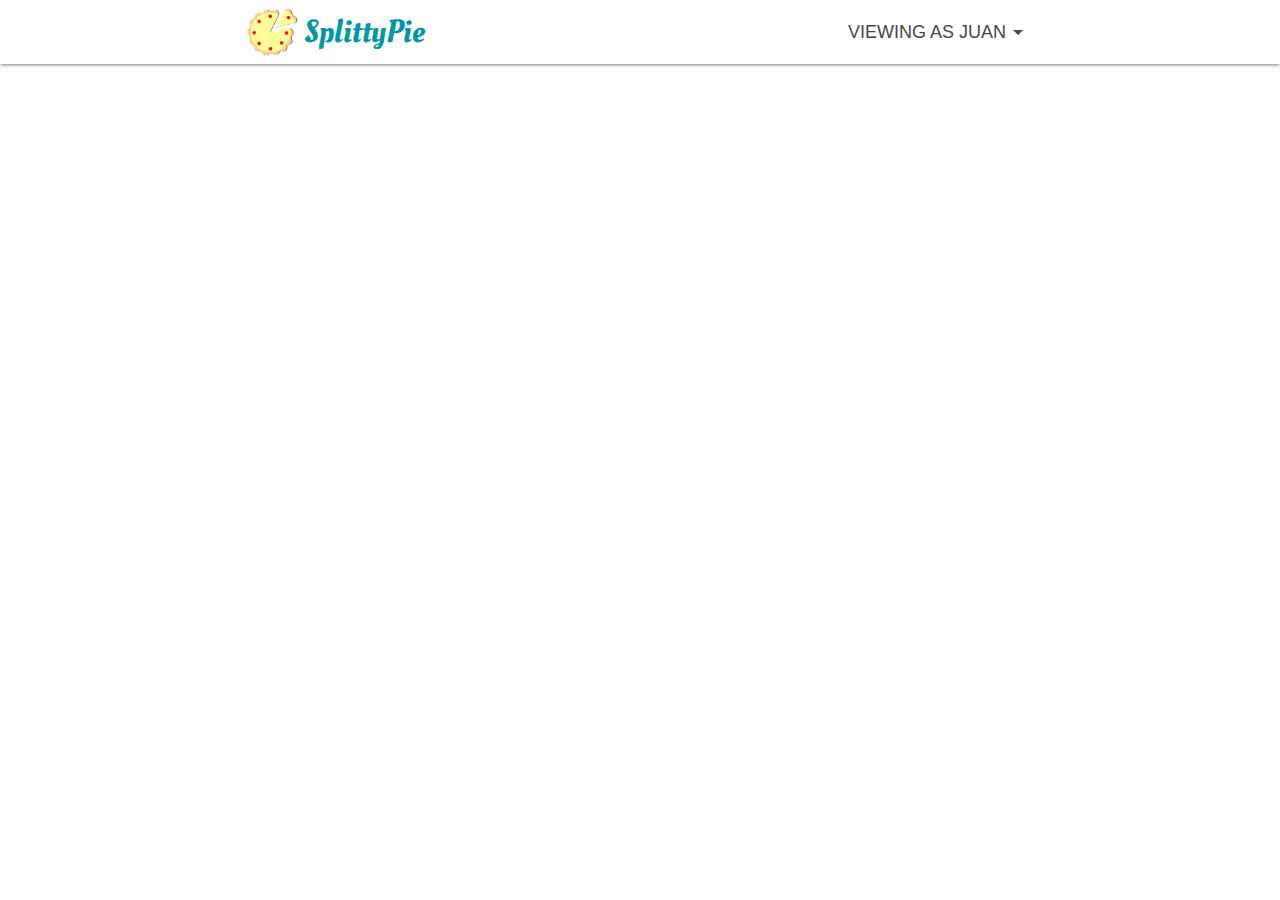
<file: navbar.html>
<!DOCTYPE html>
<html lang="en">
  <head>
    <meta charset="UTF-8" />
    <meta name="viewport" content="width=device-width, initial-scale=1.0" />
    <title>SplittyPie</title>
    <link rel="shortcut icon" href="favicon.ico" type="image/x-icon" />
    <link rel="manifest" href="manifest.json" />
    <!-- materialize icons, css & js -->
    <link type="text/css" href="/css/materialize.min.css" rel="stylesheet" />
    <link
      href="https://fonts.googleapis.com/icon?family=Material+Icons"
      rel="stylesheet"
    />
    <link rel="preconnect" href="https://fonts.googleapis.com" />
    <link rel="preconnect" href="https://fonts.gstatic.com" crossorigin />
    <link
      href="https://fonts.googleapis.com/css2?family=Oleo+Script&display=swap"
      rel="stylesheet"
    />
    <link type="text/css" href="/css/styles.css" rel="stylesheet" />
    <link
      rel="stylesheet"
      href="https://fonts.googleapis.com/css2?family=Material+Symbols+Outlined:opsz,wght,FILL,GRAD@48,400,0,0"
    />
    <script type="text/javascript" src="/js/materialize.min.js"></script>
    <script type="text/javascript" src="/js/navbar.js"></script>
  </head>
  <nav>
    <div class="nav-wrapper white container">
      <div class="brand-logo">
        <ul>
          <li>
            <img src="/icons/apple-icon-180.png" alt="logo" width="64" />
          </li>
          <li style="font-family: Oleo Script" class="cyan-text text-darken-2">
            SplittyPie
          </li>
        </ul>
      </div>
      <ul class="right center">
        <li>
          <div class="dropdown">
            <button class="dropdown-toggle" onclick="toggleDropdown()">
              VIEWING AS JUAN
              <span class="material-symbols-outlined"> arrow_drop_down </span>
            </button>
            <div class="dropdown-menu">
              <button class="person_selector" disabled>
                <p>Switch user to</p>
              </button>
              <button class="person_selector" onclick="selectPerson(1)">
                <p>Fran</p>
              </button>
              <button class="person_selector" onclick="selectPerson(1)">
                <p>Benja</p>
              </button>
            </div>
          </div>
        </li>
      </ul>

      <a
        href="#"
        data-target="mobile-demo"
        class="sidenav-trigger black-text text-darken-1"
        ><i class="material-icons">menu</i></a
      >
    </div>
  </nav>
</html>
</file>
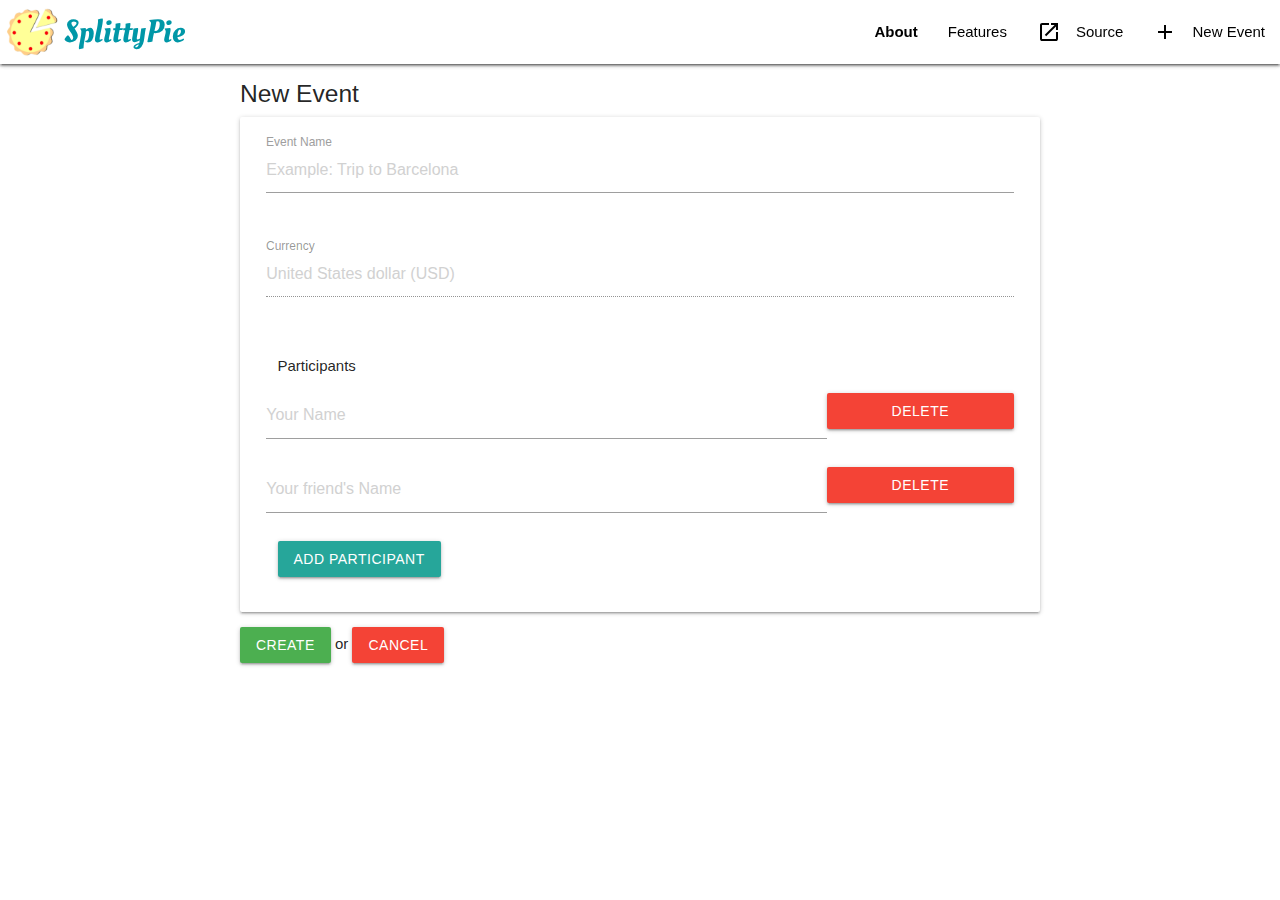
<file: new.html>
<!DOCTYPE html>
<html lang="en">
  <head>
    <meta charset="UTF-8" />
    <meta name="viewport" content="width=device-width, initial-scale=1.0" />
    <meta http-equiv="X-UA-Compatible" content="ie=edge" />
    <title>SplittyPie</title>
    <!-- materialize icons, css & js -->
    <link type="text/css" href="/css/materialize.min.css" rel="stylesheet" />
    <link
      href="https://fonts.googleapis.com/icon?family=Material+Icons"
      rel="stylesheet"
    />
    <link type="text/css" href="/css/styles.css" rel="stylesheet" />
    <script type="text/javascript" src="/js/materialize.min.js"></script>
    <link rel="preconnect" href="https://fonts.googleapis.com" />
    <link rel="preconnect" href="https://fonts.gstatic.com" crossorigin />
    <link
      href="https://fonts.googleapis.com/css2?family=Oleo+Script&display=swap"
      rel="stylesheet"
    />
    <style>
      /* Add custom styles for responsiveness */
      @media (max-width: 600px) {
        /* Example: Adjust the logo size for small screens */
        .brand-logo img {
          width: 40px;
        }
      }
    </style>
  </head>
  <body class="white">
    <!-- navbar -->
    <div class="navbar-fixed">
      <nav>
        <div class="nav-wrapper white z-depth-1">
          <div class="brand-logo">
            <ul>
              <li>
                <img src="/icons/apple-icon-180.png" alt="logo" width="64" />
              </li>
              <li
                style="font-family: Oleo Script"
                class="cyan-text text-darken-2"
              >
                SplittyPie
              </li>
            </ul>
          </div>
          <a
            href="#"
            data-target="mobile-demo"
            class="sidenav-trigger black-text text-darken-1"
            ><i class="material-icons">menu</i></a
          >
          <ul class="right hide-on-med-and-down">
            <li>
              <a href="sass.html" class="black-text text-darken-1"
                ><b>About</b></a
              >
            </li>
            <li>
              <a href="badges.html" class="black-text text-darken-1"
                >Features</a
              >
            </li>
            <li>
              <a
                href="https://github.com/IIC3585-2023/pwa-grupo-07"
                class="black-text text-darken-1"
              >
                <i class="material-icons left">open_in_new</i>Source</a
              >
            </li>
            <li>
              <a href="/new.html" class="black-text text-darken-1"
                ><i class="material-icons left">add</i>New Event</a
              >
            </li>
          </ul>
        </div>
      </nav>
    </div>

    <ul class="sidenav left mobile-demo" id="mobile-demo">
      <li><p>EVENTS</p></li>
      <li>
        <ul class="collection">
          <li>
            <a href="/new.html" class="black-text text-darken-1"
              ><i class="material-icons left">add</i>New Event</a
            >
          </li>
        </ul>
      </li>
      <li>
        <a
          href="https://github.com/IIC3585-2023/pwa-grupo-07"
          class="black-text text-darken-1"
        >
          <i class="material-icons left">open_in_new</i>Source Code</a
        >
      </li>
      <li>
        <a href="https://cowbell-labs.com/" class="black-text text-darken-1">
          <i class="material-icons left">notifications</i>Cowbell Labs</a
        >
      </li>
    </ul>

    <!-- content -->
    <div class="container">
      <h5 class="left-align">New Event</h5>
      <div class="card">
        <div class="row">
          <form class="col s12">
            <div class="row">
              <div class="input-field col s12">
                <input
                  placeholder="Example: Trip to Barcelona"
                  id="event_name"
                  type="text"
                  class="validate"
                />
                <label for="event_name">Event Name</label>
              </div>
            </div>
            <div class="row">
              <div class="input-field col s12">
                <input
                  disabled
                  placeholder="United States dollar (USD)"
                  id="currency"
                  type="text"
                  class="validate"
                />
                <label for="currency">Currency</label>
              </div>
            </div>
            <div class="col s12">
              <p>Participants</p>
            </div>
            <div class="col s12">
              <div id="add-input-list">
                <div class="row">
                  <input
                    placeholder="Your Name"
                    id="participant1"
                    type="text"
                    class="validate col s9"
                  />
                  <div class="btn red col s3 delete-input-btn">
                    <span>DELETE</span>
                  </div>
                </div>
                <div class="row" id="add-input">
                  <input
                    placeholder="Your friend's Name"
                    id="participant1"
                    type="text"
                    class="validate col s9"
                  />
                  <div class="btn red col s3 delete-input-btn">
                    <span>DELETE</span>
                  </div>
                </div>
              </div>
              <div class="btn" id="add-input-btn">
                <span>Add Participant</span>
              </div>
            </div>
          </form>
        </div>
      </div>
      <p>
        <a class="waves-effect waves-light btn green" id="create-event"
          >create</a
        >
        or
        <a class="waves-effect waves-light btn red" href="/index.html"
          >cancel</a
        >
      </p>
    </div>
    <script type="module" src="/js/ui.js"></script>
    <script type="module" src="/js/createEvent.js"></script>
  </body>
</html>
</file>
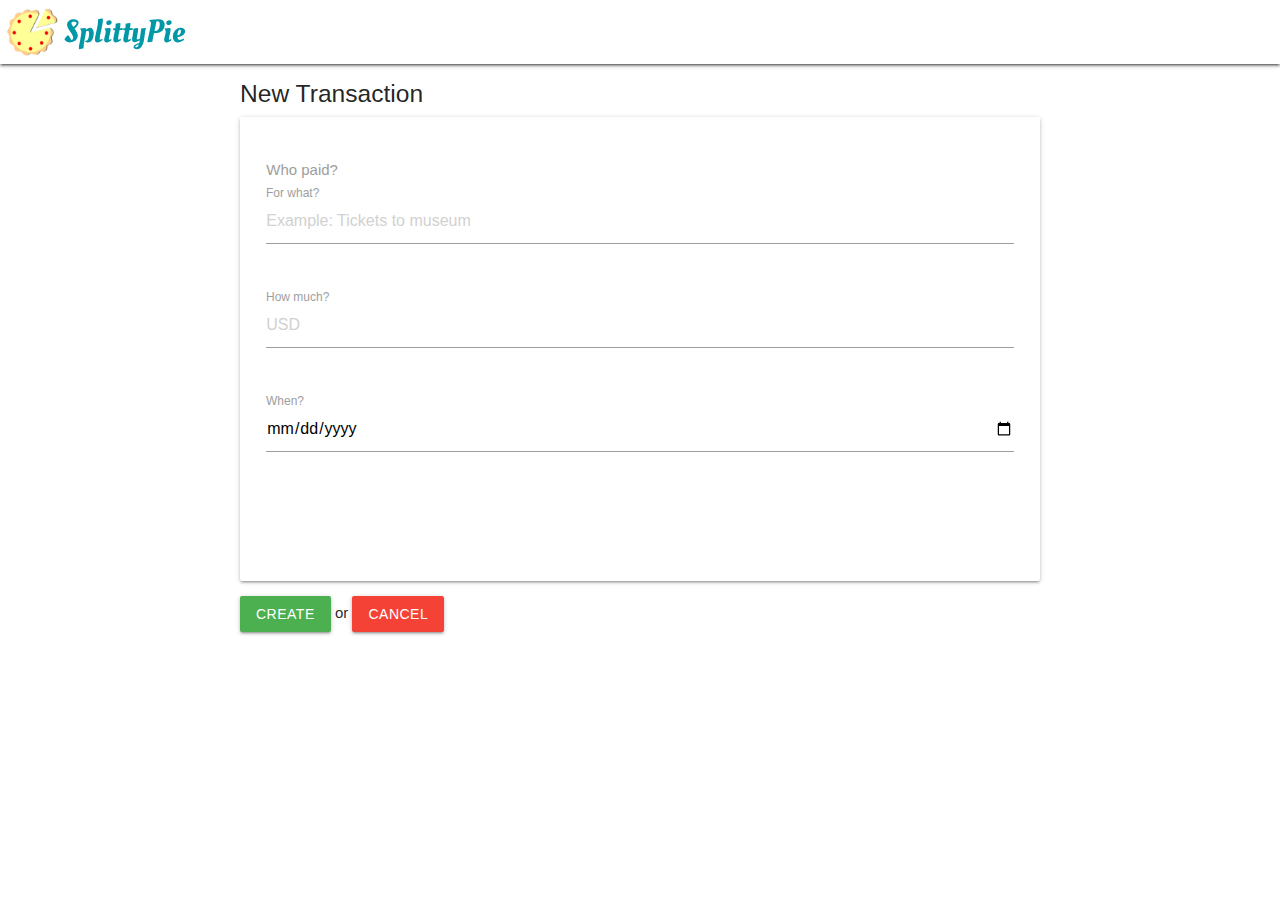
<file: new_transaction.html>
<!DOCTYPE html>
<html lang="en">
<head>
  <meta charset="UTF-8">
  <meta name="viewport" content="width=device-width, initial-scale=1.0">
  <meta http-equiv="X-UA-Compatible" content="ie=edge">
  <title>SplittyPie</title>
  <!-- materialize icons, css & js -->
  <link type="text/css" href="/css/materialize.min.css" rel="stylesheet">
  <link href="https://fonts.googleapis.com/icon?family=Material+Icons" rel="stylesheet">
  <link type="text/css" href="/css/styles.css" rel="stylesheet">
  <script type="text/javascript" src="/js/materialize.min.js"></script>
  <link rel="preconnect" href="https://fonts.googleapis.com">
  <link rel="preconnect" href="https://fonts.gstatic.com" crossorigin>
  <link href="https://fonts.googleapis.com/css2?family=Oleo+Script&display=swap" rel="stylesheet">
</head>
<body class="white">

  <!-- navbar -->
  <div class="navbar-fixed">
    <nav>
      <div class="nav-wrapper white z-depth-1">
        <div class="brand-logo">
          <ul>
            <li>
              <img src="/icons/apple-icon-180.png" alt="logo" width="64">
            </li>
            <li style="font-family: Oleo Script;" class="cyan-text text-darken-2">
              SplittyPie
            </li>
          </ul>
        </div>      
      </div>
    </nav>
  </div>


  <!-- content -->
  <div class="container">
    <h5 class="left-align">New Transaction</h5>
    <div class="card">
      <div class="row">
        <form class="col s12">
          <div class="row">
            <div class="input-field col s12">
                <select class="form-control " id="payer">
                </select>
                <label for="payer">Who paid?</label>
            </div>
          </div>
          <div class="row">
            <div class="input-field col s12">
              <input  placeholder="Example: Tickets to museum" id="payment_reason" type="text" class="validate">
              <label for="payment_reason">For what?</label>
            </div>
          </div>
          <div class="row">
            <div class="input-field col s12">
              <input  placeholder="USD" id="payment_amount" type="number" class="validate">
              <label for="payment_amount">How much?</label>
            </div>
          </div>
          <div class="row">
            <div class="input-field col s12">
              <input  placeholder="USD" id="payment_date" type="date" class="validate">
              <label for="payment_date">When?</label>
            </div>
          </div>
          <div class="row">
            <div class="input-field col s12">
                <div id="payment_participants">
                </div>
            </div>
          </div>
        </form>
      </div>
    </div>
    <p>
      <a class="waves-effect waves-light btn green" id="create-transaction">create</a>
      or
      <a class="waves-effect waves-light btn red" href="/home.html">cancel</a>  
    </p>
  </div>
  <script type="module" src="/js/ui.js"></script>
  <script type="module" src="/js/createTransaction.js"></script>
</body>
</html>
</file>
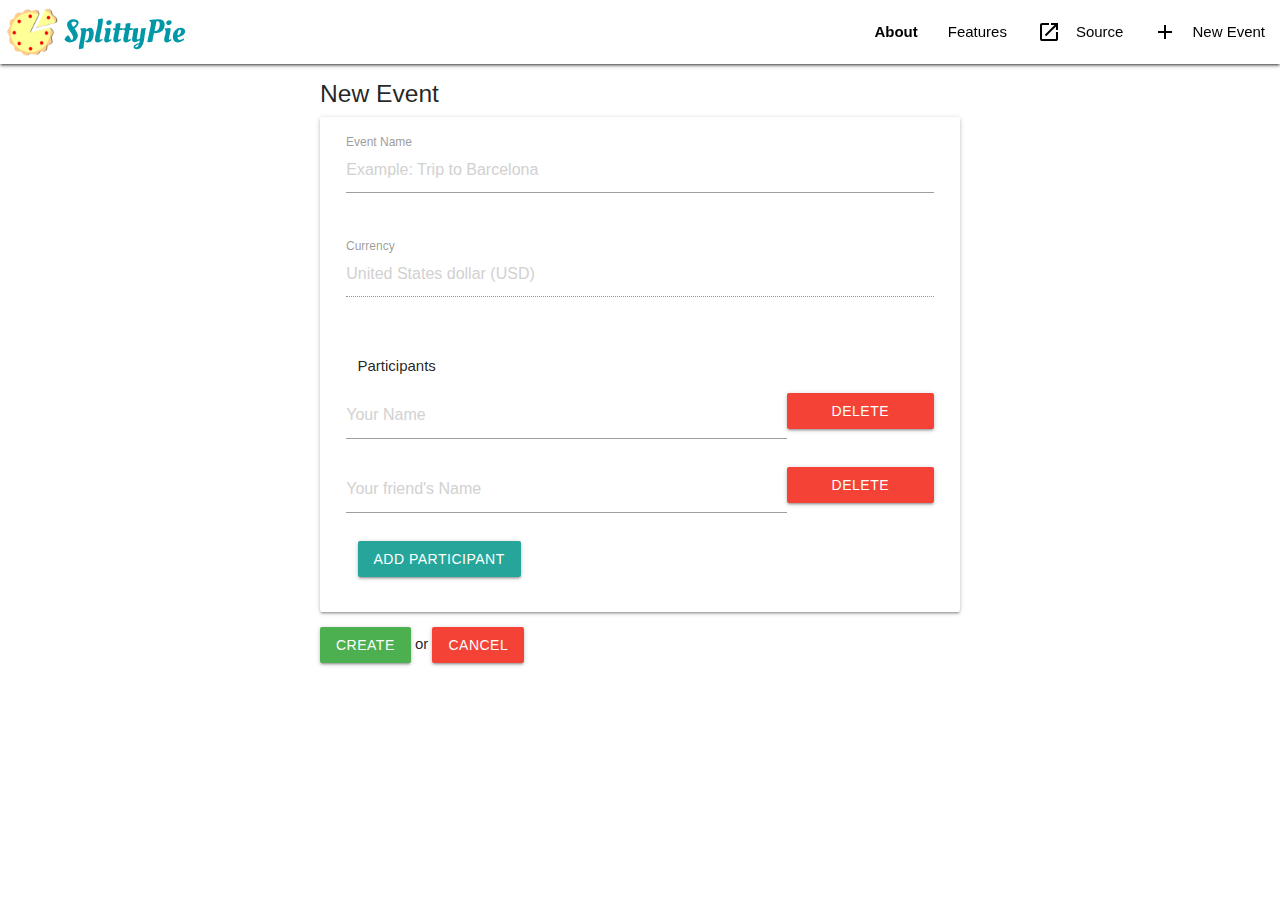
<file: pages/new.html>
<!DOCTYPE html>
<html lang="en">
<head>
  <meta charset="UTF-8">
  <meta name="viewport" content="width=device-width, initial-scale=1.0">
  <meta http-equiv="X-UA-Compatible" content="ie=edge">
  <title>SplittyPie</title>
  <!-- materialize icons, css & js -->
  <link type="text/css" href="/css/materialize.min.css" rel="stylesheet">
  <link href="https://fonts.googleapis.com/icon?family=Material+Icons" rel="stylesheet">
  <link type="text/css" href="/css/styles.css" rel="stylesheet">
  <script type="text/javascript" src="/js/materialize.min.js"></script>
  <link rel="preconnect" href="https://fonts.googleapis.com">
  <link rel="preconnect" href="https://fonts.gstatic.com" crossorigin>
  <link href="https://fonts.googleapis.com/css2?family=Oleo+Script&display=swap" rel="stylesheet">
</head>
<body class="white">

  <!-- navbar -->
  <div class="navbar-fixed">
    <nav>
      <div class="nav-wrapper white z-depth-1">
        <div class="brand-logo">
          <ul>
            <li>
              <img src="/icons/apple-icon-180.png" alt="logo" width="64">
            </li>
            <li style="font-family: Oleo Script;" class="cyan-text text-darken-2">
              SplittyPie
            </li>
          </ul>
        </div>
        <a href="#" data-target="mobile-demo" class="sidenav-trigger black-text text-darken-1"><i class="material-icons">menu</i></a>
        <ul class="right hide-on-med-and-down">
          <li><a href="sass.html" class="black-text text-darken-1"><b>About</b></a></li>
          <li><a href="badges.html" class="black-text text-darken-1">Features</a></li>
          <li><a href="https://github.com/IIC3585-2023/pwa-grupo-07" class="black-text text-darken-1">
            <i class="material-icons left">open_in_new</i>Source</a>
          </li>
          <li>
            <a href="/pages/new.html" class="black-text text-darken-1"><i class="material-icons left">add</i>New Event</a>
          </li>
        </ul>
      </div>
    </nav>
  </div>
  
  <ul class="sidenav left mobile-demo" id="mobile-demo">
    <li><p>EVENTS</p></li>
    <li>
      <ul class="collection">
        <li>
          <a href="/pages/new.html" class="black-text text-darken-1"><i class="material-icons left">add</i>New Event</a>
        </li>
      </ul>
    </li>
    <li><a href="https://github.com/IIC3585-2023/pwa-grupo-07" class="black-text text-darken-1">
      <i class="material-icons left">open_in_new</i>Source Code</a>
    </li>
    <li><a href="https://cowbell-labs.com/" class="black-text text-darken-1">
      <i class="material-icons left">notifications</i>Cowbell Labs</a>
    </li>
  </ul>

  <!-- content -->
  <div class="container" style="width: 50%;">
    <h5 class="left-align">New Event</h5>
    <div class="card">
      <div class="row">
        <form class="col s12">
          <div class="row">
            <div class="input-field col s12">
              <input placeholder="Example: Trip to Barcelona" id="event_name" type="text" class="validate">
              <label for="event_name">Event Name</label>
            </div>
          </div>
          <div class="row">
            <div class="input-field col s12">
              <input disabled placeholder="United States dollar (USD)" id="currency" type="text" class="validate">
              <label for="currency">Currency</label>
            </div>
          </div>
          <div class="col s12">
            <p>Participants</p>
          </div>
          <div class="col s12">
            <div id="add-input-list">
              <div class="row">
                <input placeholder="Your Name" id="participant1" type="text" class="validate col s9">
                <div class="btn red col s3 delete-input-btn">
                  <span>DELETE</span>
                </div>
              </div>
              <div class="row" id="add-input">
                <input placeholder="Your friend's Name" id="participant1" type="text" class="validate col s9">
                <div class="btn red col s3 delete-input-btn">
                  <span>DELETE</span>
                </div>
              </div>
            </div>
            <div class="btn" id="add-input-btn">
              <span>Add Participant</span>
            </div>
          </div>
        </form>
      </div>
    </div>
    <p>
      <a class="waves-effect waves-light btn green" id="create-event">create</a>
      or
      <a class="waves-effect waves-light btn red" href="/index.html">cancel</a>  
    </p>
  </div>
  <script type="module" src="/js/ui.js"></script>
  <script type="module" src="/js/createEvent.js"></script>
</body>
</html>
</file>
<file: css/styles.css>
body {
  font-family: 'Roboto', sans-serif;
}

nav {
  background-color: #ffff;
  border-left: #ffff;
  border-right: #ffff;
}

@media (max-width: 768px) {
  .brand-logo ul li img {
    display: none;
  }
}

.center {
  height: 100%;
  display: flex;
  justify-content: center;
}

.container {
  max-width: 800px;
}

.dropdown {
  height: 100%;
  display: flex;
  position: relative;
  align-items: center;
}

.dropdown-toggle {
  display: flex;
  align-items: center;
  background-color: #ffff;
  font-size: large;
  font-weight: 500;
  color: #474747;
  border: none;
  padding: 10px;
  cursor: pointer;
}

.dropdown-toggle:hover {
  background-color: #dddddd;
}

.dropdown-toggle:active,
.dropdown-toggle:focus {
  background-color: #ffff;
}

.dropdown-menu {
  display: none;
  position: absolute;
  top: 100%;
  right: 0;
  background-color: #f9f9f9;
  min-width: 160px;
  box-shadow: 0px 8px 16px 0px rgba(0, 0, 0, 0.2);
  z-index: 1;
}

.dropdown-menu button {
  color: #333;
  text-decoration: none;
  display: block;
}

.dropdown-menu button:hover {
  background-color: #ddd;
}

.dropdown.show .dropdown-menu {
  display: block;
}

.card {
  padding: 15px;
}

.person_selector {
  border: none;
  width: 100%;
  background-color: #ffff;
}

.person_selector p {
  margin: 0.5rem;
  font-size: 13px;
}

.person_selector:disabled {
  color: #c0c0c0;
}

.person_selector:disabled:hover {
  background-color: #ffff;
  cursor: text;
}
</file>
